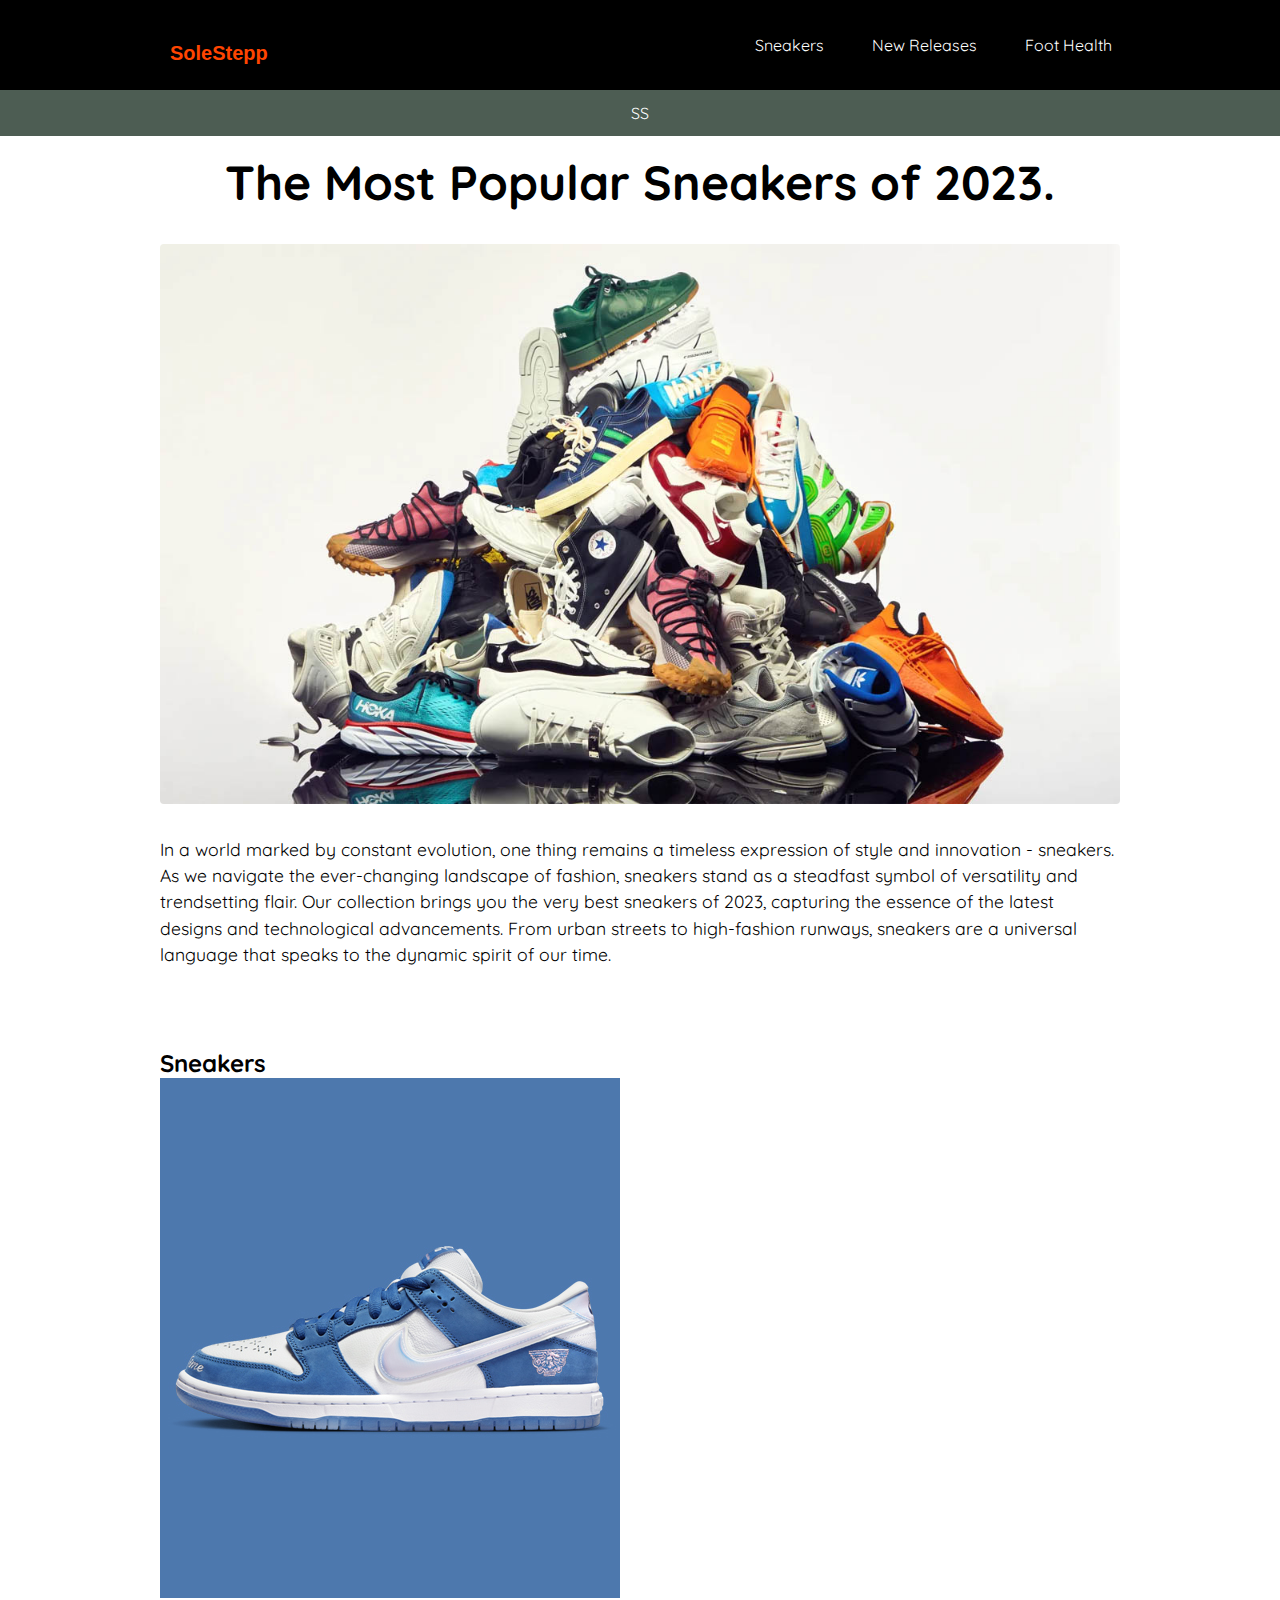
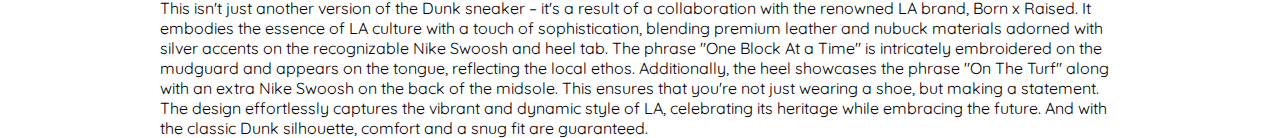
<file: index.html>
<!DOCTYPE html>
<html lang="en">
<head>
  <meta charset="UTF-8">
  <meta name="viewport" content="width=device-width, initial-scale=1.0">
  <title>SoleStepp</title>
  <link rel="stylesheet" href="/css/style.css">
  <link rel="preconnect" href="https://fonts.googleapis.com">
  <link rel="preconnect" href="https://fonts.gstatic.com" crossorigin>
  <link href="https://fonts.googleapis.com/css2?family=Quicksand:wght@300;400;500;600&display=swap" rel="stylesheet">
</head>
</head>

<body>
  

<header class="upmenu-bkg">
  <div class="upmenu container">
    <a href="">
      <img src="./img/SoleStepp.svg" alt="SoleStepp">
    </a>
    <nav aria-label="Upper Menu Navigation">
      <ul class="upmenu-a">
        <li><a href="./">Sneakers</a></li>
        <li><a href="./">New Releases</a></li>
        <li><a href="./">Foot Health</a></li>
      </ul>
    </nav>
  </div>
</header>

<div class="lower-menu">
  <div class="menu container">
      <nav aria-label="Lower Menu Navigation">
          <ul>
              <li><a href="./">SS</a></li>
          </ul>
      </nav>
  </div>
</div>

<main class="intro">
  <h1>
    The Most Popular Sneakers of 2023<span class="span-intro">.</span>
  </h1>
  <div class="int container">
    <picture>
      <img src="./img/pic-intro.jpg" alt="Capa">
    </picture>
    <div class="intro-content">
      <p>In a world marked by constant evolution, one thing remains a timeless expression of style and innovation -
        sneakers. As we navigate the ever-changing landscape of fashion, sneakers stand as a steadfast symbol of
        versatility and trendsetting flair. Our collection brings you the very best sneakers of 2023, capturing the
        essence of the latest designs and technological advancements. From urban streets to high-fashion runways,
        sneakers are a universal language that speaks to the dynamic spirit of our time.</p>
    </div>
  </div>
</main>

<article class="container">
  <h2>Sneakers</h2>
  <div>
    <div class="sneaker-img">
      <img src="./img/sneakers/Nike SB Dunk X Born X Raised One Block At A Time Sneakers 3.jpg" alt="Sneaker 1">
      <div class="sneaker-content">
        <p>
          This isn't just another version of the Dunk sneaker – it's a result of a collaboration with the renowned LA brand, Born x Raised. It embodies the essence of LA culture with a touch of sophistication, blending premium leather and nubuck materials adorned with silver accents on the recognizable Nike Swoosh and heel tab. The phrase "One Block At a Time" is intricately embroidered on the mudguard and appears on the tongue, reflecting the local ethos. Additionally, the heel showcases the phrase "On The Turf" along with an extra Nike Swoosh on the back of the midsole. This ensures that you're not just wearing a shoe, but making a statement. The design effortlessly captures the vibrant and dynamic style of LA, celebrating its heritage while embracing the future. And with the classic Dunk silhouette, comfort and a snug fit are guaranteed.
        </p>
      </div>
    </div>
  </div>
</article>
</body>
</html>
</file>
<file: css/style.css>
/* 1- global */
@import "/css/global/global.css";

/* 2-header */
@import "/css/header/header.css";

/* intro */
@import "/css/intro/intro.css";
</file>
